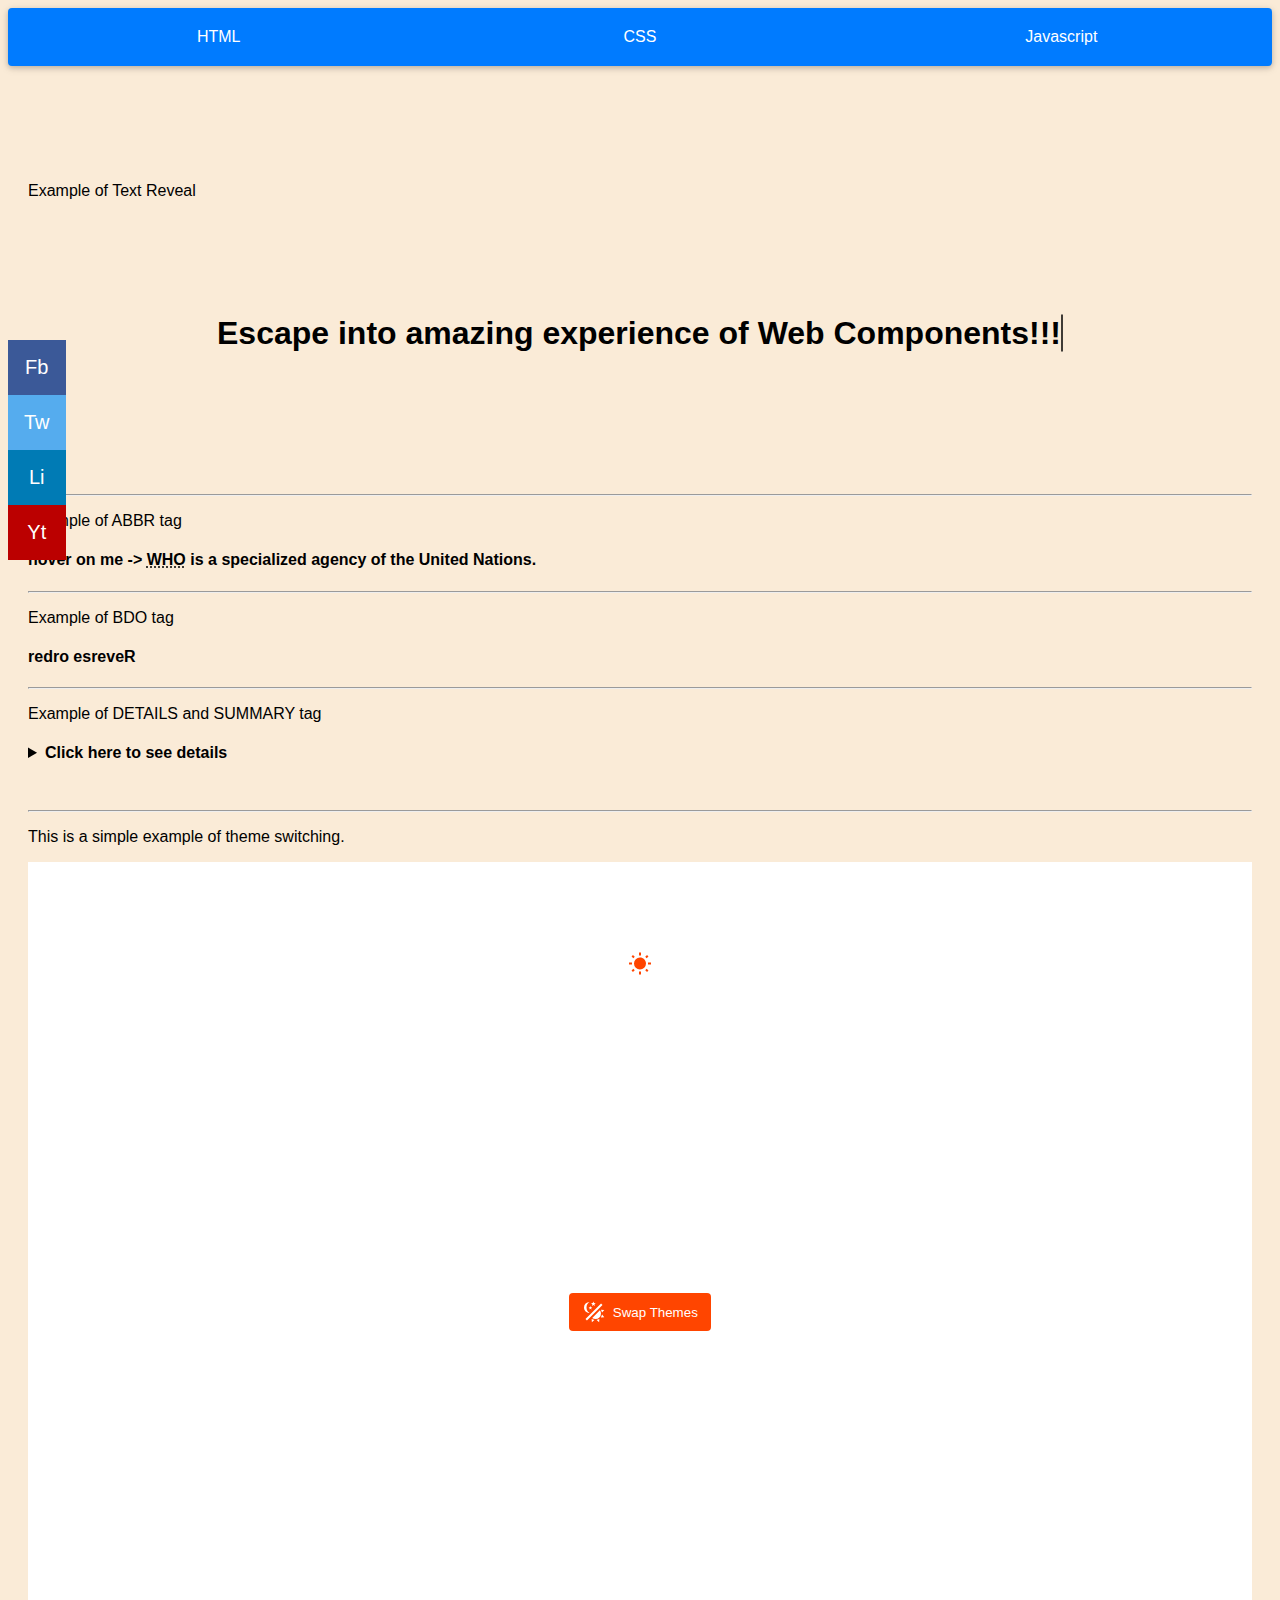
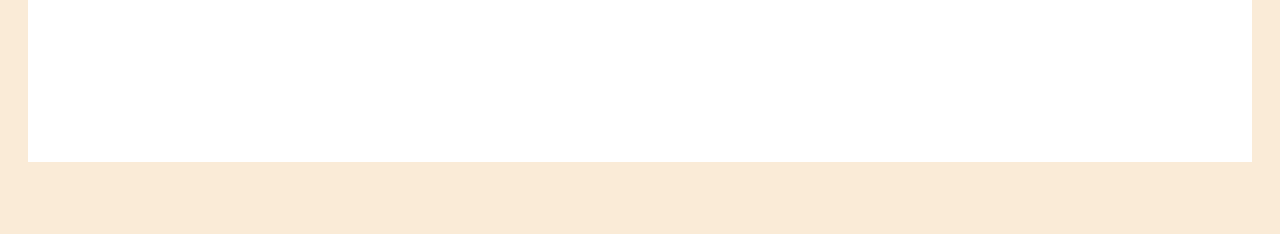
<file: index.html>
<!DOCTYPE html>
<html lang="en">
  <head>
    <meta charset="UTF-8" />
    <meta name="viewport" content="width=device-width, initial-scale=1.0" />
    <title>Unique Components</title>
    <link rel="stylesheet" href="./stylesheet/navbnar.css" />
    <link rel="stylesheet" href="./stylesheet/style.css" />
    <link rel="stylesheet" href="./stylesheet/sticky.css" />
  </head>
  <body>
    <div class="tabs border-radius">
      <div class="tab" onclick="showTab('tab1')">HTML</div>
      <div class="tab" onclick="showTab('tab2')">CSS</div>
      <div class="tab" onclick="showTab('tab3')">Javascript</div>
    </div>
    <div class="container my-5 mb-5">
      <div class="tab-content" id="tab1">
        <div class="my-5">
          <p>Example of Text Reveal</p>
          <div class="line-b">
            <h1 class="line-1 anim-typewriter">
              Escape into amazing experience of Web Components!!!
            </h1>
          </div>
          <hr />
          <p>Example of ABBR tag</p>
          <h4>
            <span>hover on me -></span>
            <abbr title="World Health Organization">WHO</abbr> is a specialized
            agency of the United Nations.
          </h4>
          <hr />
          <p>Example of BDO tag</p>
          <h4><bdo dir="rtl">Reverse order</bdo></h4>
          <hr />
          <p>Example of DETAILS and SUMMARY tag</p>
          <h4>
            <details>
              <summary>Click here to see details</summary>
              Lorem ipsum dolor sit amet consectetur adipisicing elit.
              Consequatur recusandae iure explicabo atque voluptates voluptas
              maiores soluta quibusdam, est ut aliquam error minima at alias
              accusamus eaque saepe consequuntur distinctio.
            </details>
          </h4>
        </div>
        <hr />
        <div>
          <p>This is a simple example of theme switching.</p>
          <iframe class="iframe1" src="./pages/theme.html"></iframe>
        </div>
      </div>

      <div class="tab-content" id="tab2">
        <p>
          This is a simple example of on hover showing caption by using CSS.
        </p>
        <iframe class="iframe3" src="./pages/tootltip.html"></iframe>
        <hr />

        <p>This is a simple example of Modal by using CSS.</p>
        <iframe class="iframe4" src="./pages/modal.html"></iframe>
        <hr />

        <p>This is an example of transition glow on text.</p>

        <iframe class="iframe3" src="./pages/lightfulletters.html"></iframe>
        <hr />
        <p>
          This is an example of element running away from cursor, cursor
          position calculated using JS.
        </p>
        <iframe class="iframe2" src="./pages/cannottouchme.html"></iframe>
        <hr />
        <p>
          This is an example of on hover flip feels like 3D object flipping
          achieved using CSS.
        </p>
        <iframe class="iframe3" src="./pages/3dflip.html"></iframe>
      </div>

      <div class="tab-content" id="tab3">
        <p>
          This is an example of Ocatal numeral system, here we adding zero to
          prefix to perform calculation.
        </p>

        <iframe class="iframe3" src="./pages/ocatal.html"></iframe>
        <hr />
        <p>This is an example of inverted cursor.</p>

        <iframe class="iframe1" src="./pages/cursor.html"></iframe>

        <hr />
        <p>Here you can drag element from one stack to another.</p>

        <iframe class="iframe4" src="./pages/drag.html"></iframe>

        <hr />
        <p>Try Moving the mouse over a button inside the tabbed menu</p>

        <iframe class="iframe4" src="./pages/onhover.html"></iframe>


        <hr />
        <p>Click on thumb's up icon 12 Times, it will break in pieces</p>
        <iframe class="iframe1" src="./pages/break.html"></iframe>
      </div>
    </div>
    <div class="icon-bar">
      <a href="#" class="facebook">Fb</a>
      <a href="#" class="twitter">Tw</a>
      <a href="#" class="linkedin">Li</a>
      <a href="#" class="youtube">Yt</a>
    </div>
    <script src="./javascript/script.js"></script>
  </body>
</html>
</file>
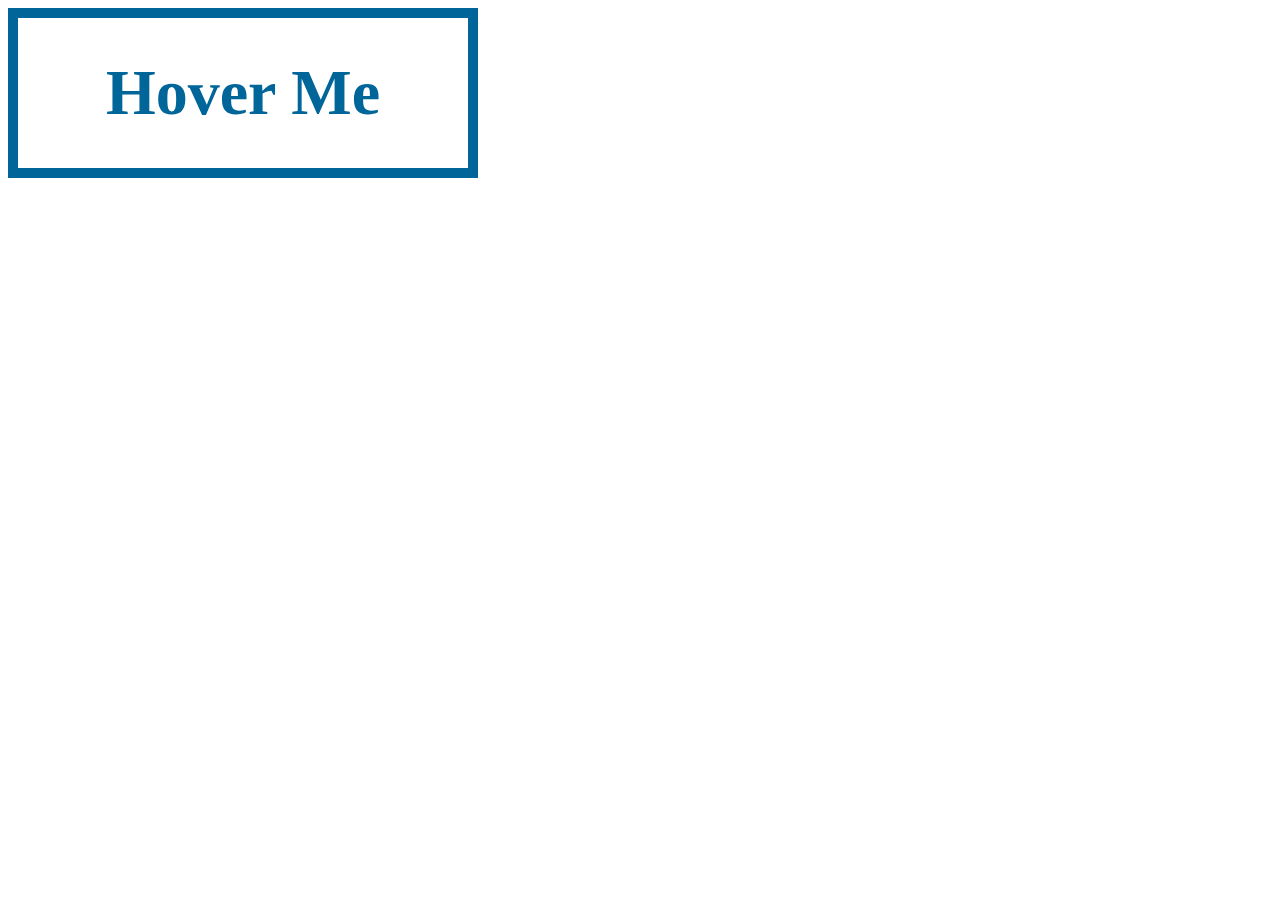
<file: pages/3dflip.html>
<!DOCTYPE html>
<html>
  <head>
    <link rel="stylesheet" href="../stylesheet/flip.css" />
  </head>
  <body>
    <div class="wrapper">
      <div class="btn">
        <div class="side default-side">Hover Me</div>
        <div class="side hover-side">Surprise!</div>
      </div>
    </div>
  </body>
</html>
</file>
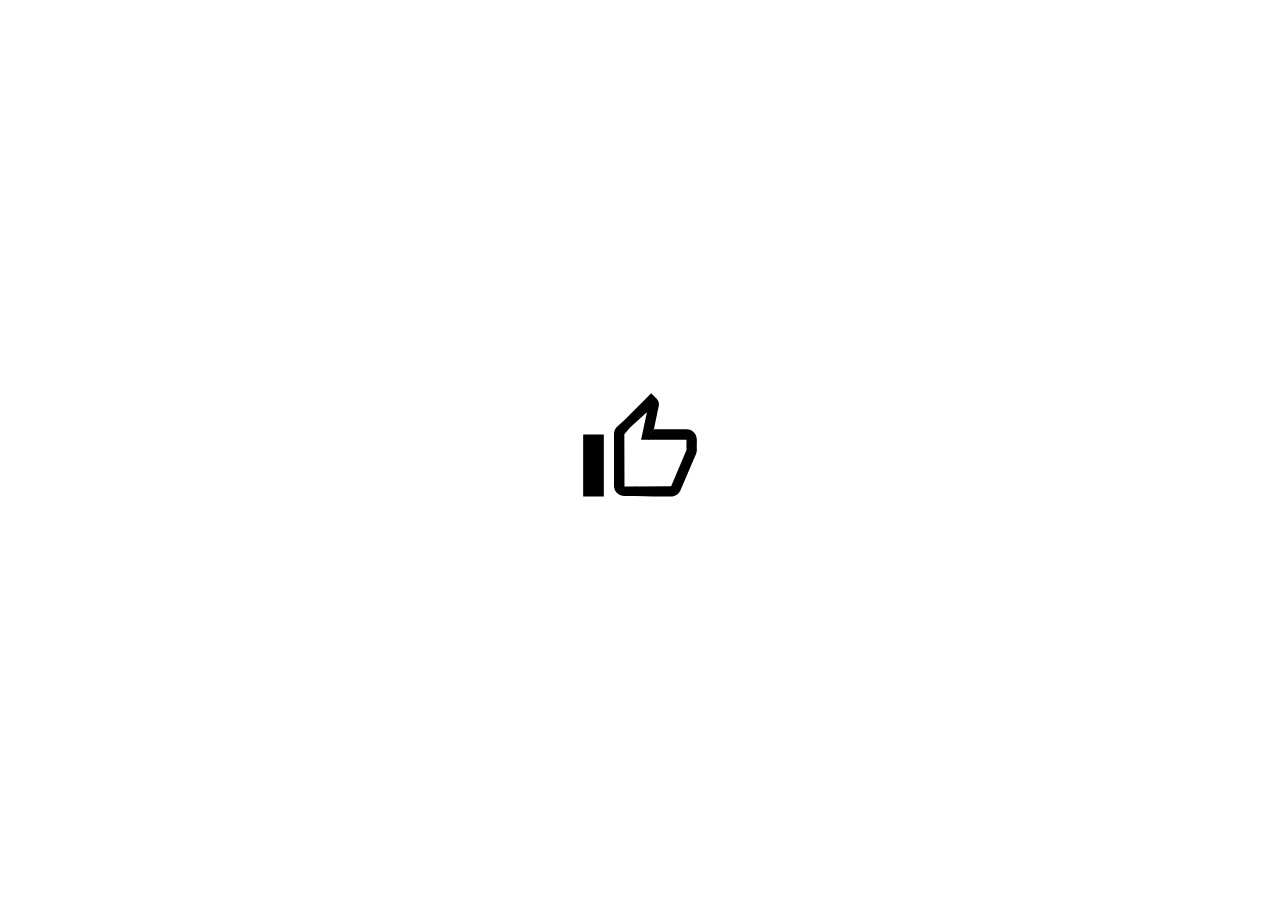
<file: pages/break.html>
<!DOCTYPE html>
<html lang="en">
  <head> 
    <link rel="stylesheet" href="/stylesheet/break.css">
  </head>
  <body>
    <svg
      class="like-button"
      width="124"
      height="124"
      viewBox="0 0 124 124"
      fill="none"
      xmlns="http://www.w3.org/2000/svg"
    >
      <g class="group-cuff">
        <path d="M25.8337 46.5V108.5H5.16699V46.5H25.8337Z" fill="black" />
      </g>
      <g class="group-bottom-right">
        <path
          d="M118.11 65.7716C118.575 64.5833 118.834 63.3433 118.834 62V58.1621L117 59.0001L114.5 58.5L112 58.5001L108.5 59L108.5 62L93.1554 98.1667L57.5 98.5L58.5001 103.5L58.0001 106.5L57.5 108L75.1863 108.5H93.0004C97.2888 108.5 100.957 105.917 102.507 102.197L118.11 65.7716Z"
          fill="black"
        />
        <path class="crack" d="M59 74L63.5 82.5L55 92L59 101" stroke="black" />
        <path
          class="crack"
          d="M72 62L84 70.5L94.5 65L99.5 73L103 60.5L113.5 59"
          stroke="black"
        />
        <path class="crack" d="M59 74.9167L72 62.5" stroke="black" />
      </g>
      <g class="group-top-right">
        <path
          d="M108.5 41.333H75.8987L72.5 45.5L69 46.9998L70.1005 51.6663H108.5L108.5 59.4998L113 58.9998L116 59.4998L118.834 58.262V51.6663C118.834 45.983 114.235 41.333 108.5 41.333Z"
          fill="black"
        />
        <path
          class="crack"
          d="M72 62L84 70.5L94.5 65L99.5 73L103 60.5L113.5 58"
          stroke="black"
        />
        <path class="crack" d="M72.5 62.5L70 47" stroke="black" />
      </g>
      <g class="group-top">
        <path
          d="M78.6887 10.6432L73.212 5.1665L46 32.4198L48.5 34.5L51 36.5L51.5 40L68.9237 24.1798L63.0853 51.6665H71.1051L70.5 47.5L73.5 45L75.8987 41.3332L80.807 17.7215L80.962 16.0682C80.962 13.9498 80.0837 12.0382 78.6887 10.6432Z"
          fill="black"
        />
        <path
          class="crack"
          d="M51.5 36.5L54.2503 54.2498L51.667 67.1665L59.417 74.9165L72.3337 61.9998L69.7503 46.4998"
          stroke="black"
        />
      </g>
      <g class="group-left">
        <path
          d="M39.0266 104.973C40.9644 106.911 43.5928 108 46.3333 108H58.333L58.833 107L60.333 103.5L59.333 99.5L58.5 98.5H46.5L46.3333 46.1548L52 39.5L51.5 35L50.333 33L46.5 32L39.0483 38.7148C37.1367 40.5748 36 43.1582 36 45.9998V97.6665C36 100.407 37.0887 103.035 39.0266 104.973Z"
          fill="black"
        />
        <path
          class="crack"
          d="M51.333 36L54.0833 53.7498L51.5 67L59.5 74.6665"
          stroke="black"
        />
        <path
          class="crack"
          d="M59.333 74.5L63.833 83L55.333 92.5L59.333 101.5"
          stroke="black"
        />
      </g>
    </svg>

    <script src="/javascript/break.js"></script>
  </body>
</html>
</file>
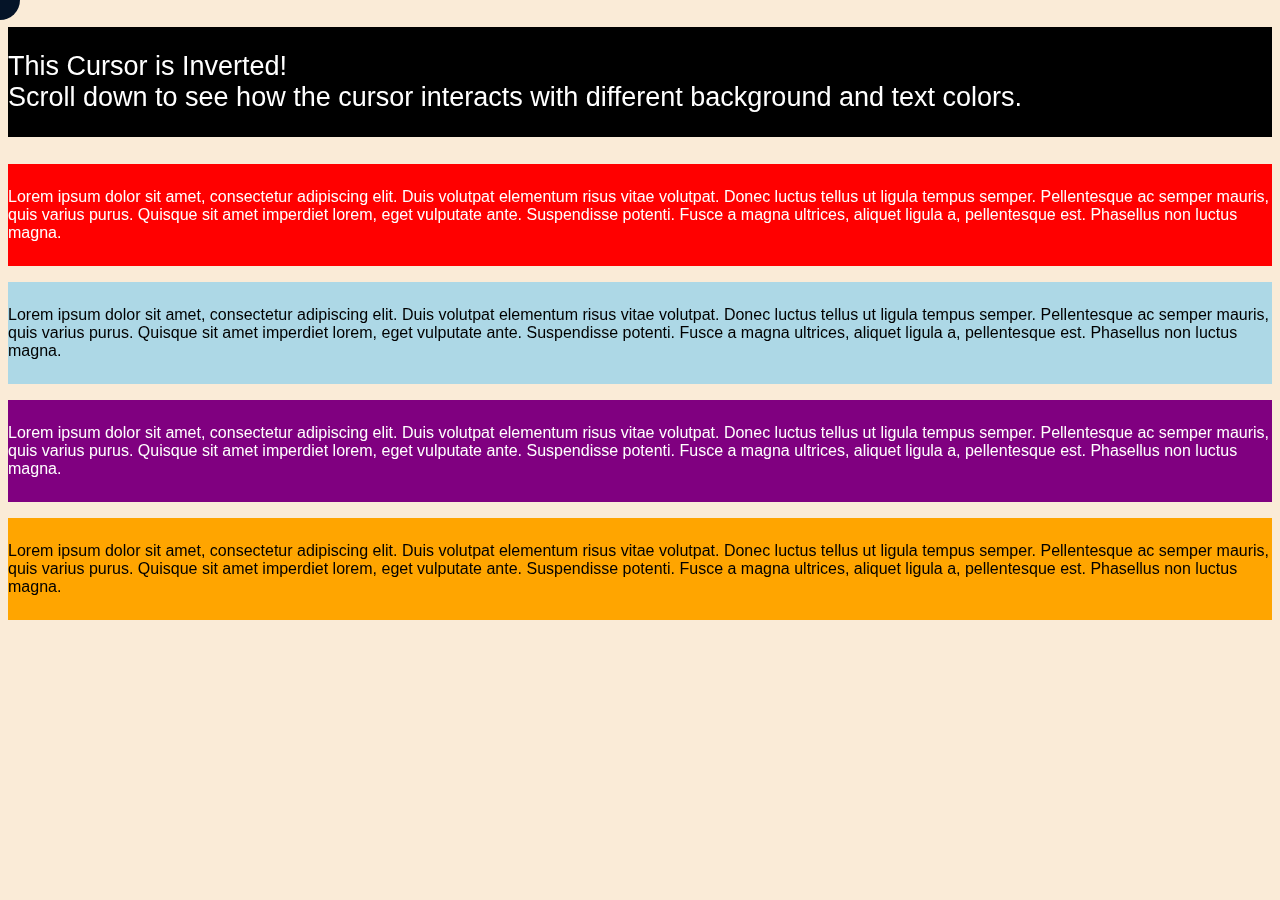
<file: pages/cursor.html>
<!DOCTYPE html>
<html lang="en">
  <head>
    <link rel="stylesheet" href="../stylesheet/style.css" />
    <link rel="stylesheet" href="../stylesheet/invertedcolor.css" />
  </head>
  <body style="cursor: none !important">
    <div id="invertedcursor"></div>

    <p
      class="py-5"
      style="background-color: black; color: white; font-size: 27px"
    >
      This Cursor is Inverted! <br />
      Scroll down to see how the cursor interacts with different background and
      text colors.
    </p>

    <p class="py-5" style="background-color: red; color: white">
      Lorem ipsum dolor sit amet, consectetur adipiscing elit. Duis volutpat
      elementum risus vitae volutpat. Donec luctus tellus ut ligula tempus
      semper. Pellentesque ac semper mauris, quis varius purus. Quisque sit amet
      imperdiet lorem, eget vulputate ante. Suspendisse potenti. Fusce a magna
      ultrices, aliquet ligula a, pellentesque est. Phasellus non luctus magna.
    </p>
    <p class="py-5" style="background-color: lightblue; color: black">
      Lorem ipsum dolor sit amet, consectetur adipiscing elit. Duis volutpat
      elementum risus vitae volutpat. Donec luctus tellus ut ligula tempus
      semper. Pellentesque ac semper mauris, quis varius purus. Quisque sit amet
      imperdiet lorem, eget vulputate ante. Suspendisse potenti. Fusce a magna
      ultrices, aliquet ligula a, pellentesque est. Phasellus non luctus magna.
    </p>
    <p class="py-5" style="background-color: purple; color: white">
      Lorem ipsum dolor sit amet, consectetur adipiscing elit. Duis volutpat
      elementum risus vitae volutpat. Donec luctus tellus ut ligula tempus
      semper. Pellentesque ac semper mauris, quis varius purus. Quisque sit amet
      imperdiet lorem, eget vulputate ante. Suspendisse potenti. Fusce a magna
      ultrices, aliquet ligula a, pellentesque est. Phasellus non luctus magna.
    </p>
    <p class="py-5" style="background-color: orange; color: black">
      Lorem ipsum dolor sit amet, consectetur adipiscing elit. Duis volutpat
      elementum risus vitae volutpat. Donec luctus tellus ut ligula tempus
      semper. Pellentesque ac semper mauris, quis varius purus. Quisque sit amet
      imperdiet lorem, eget vulputate ante. Suspendisse potenti. Fusce a magna
      ultrices, aliquet ligula a, pellentesque est. Phasellus non luctus magna.
    </p>

    <script src="/javascript/invertedcolor.js"></script>
  </body>
</html>
</file>
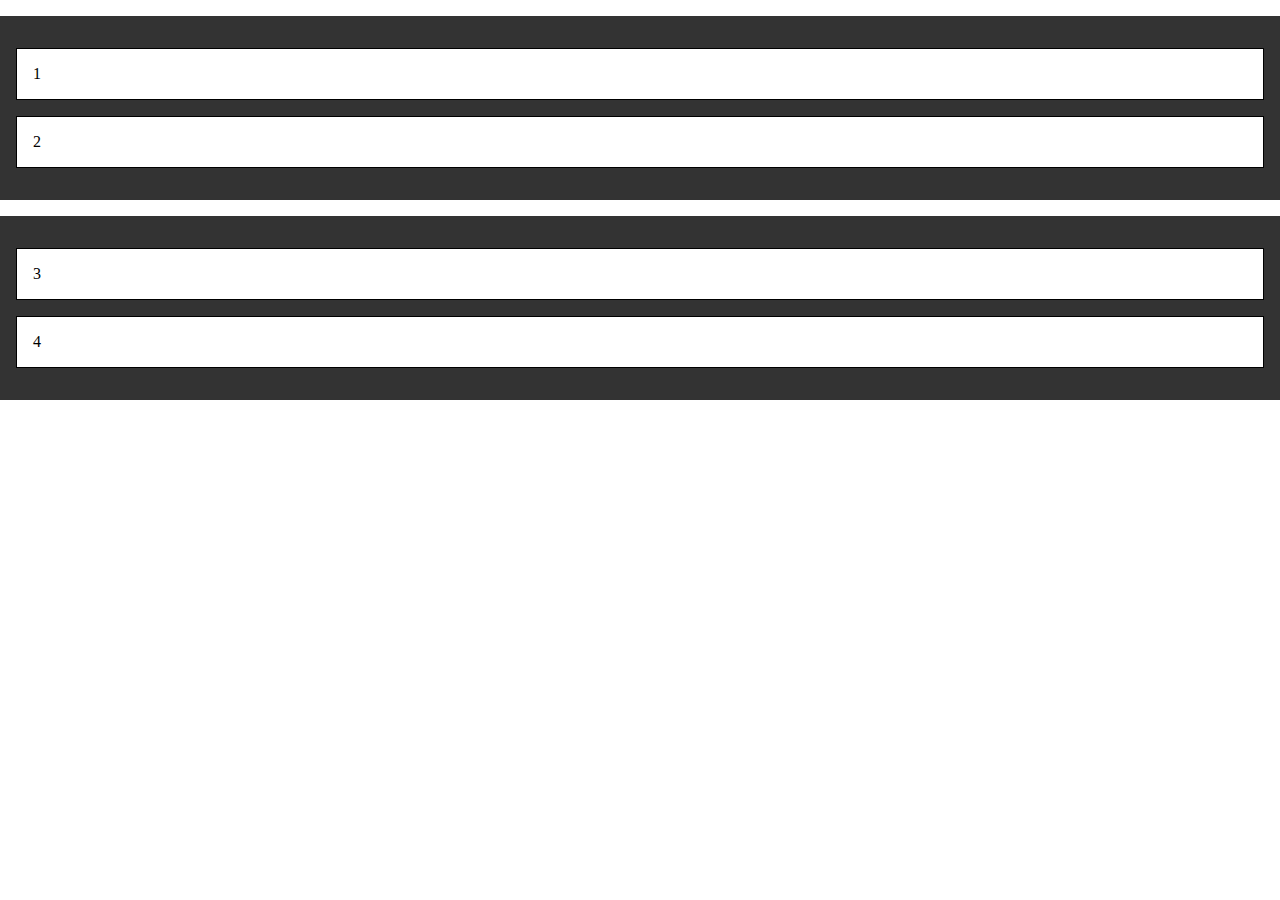
<file: pages/drag.html>
<!DOCTYPE html>
<html lang="en">
  <head>
    <link rel="stylesheet" href="/stylesheet/drag.css" />
  </head>
  <body>
    <div class="container">
      <p class="draggable" draggable="true">1</p>
      <p class="draggable" draggable="true">2</p>
    </div>
    <div class="container">
      <p class="draggable" draggable="true">3</p>
      <p class="draggable" draggable="true">4</p>
    </div>
    <script src="/javascript/drag.js"></script>
  </body>
</html>
</file>
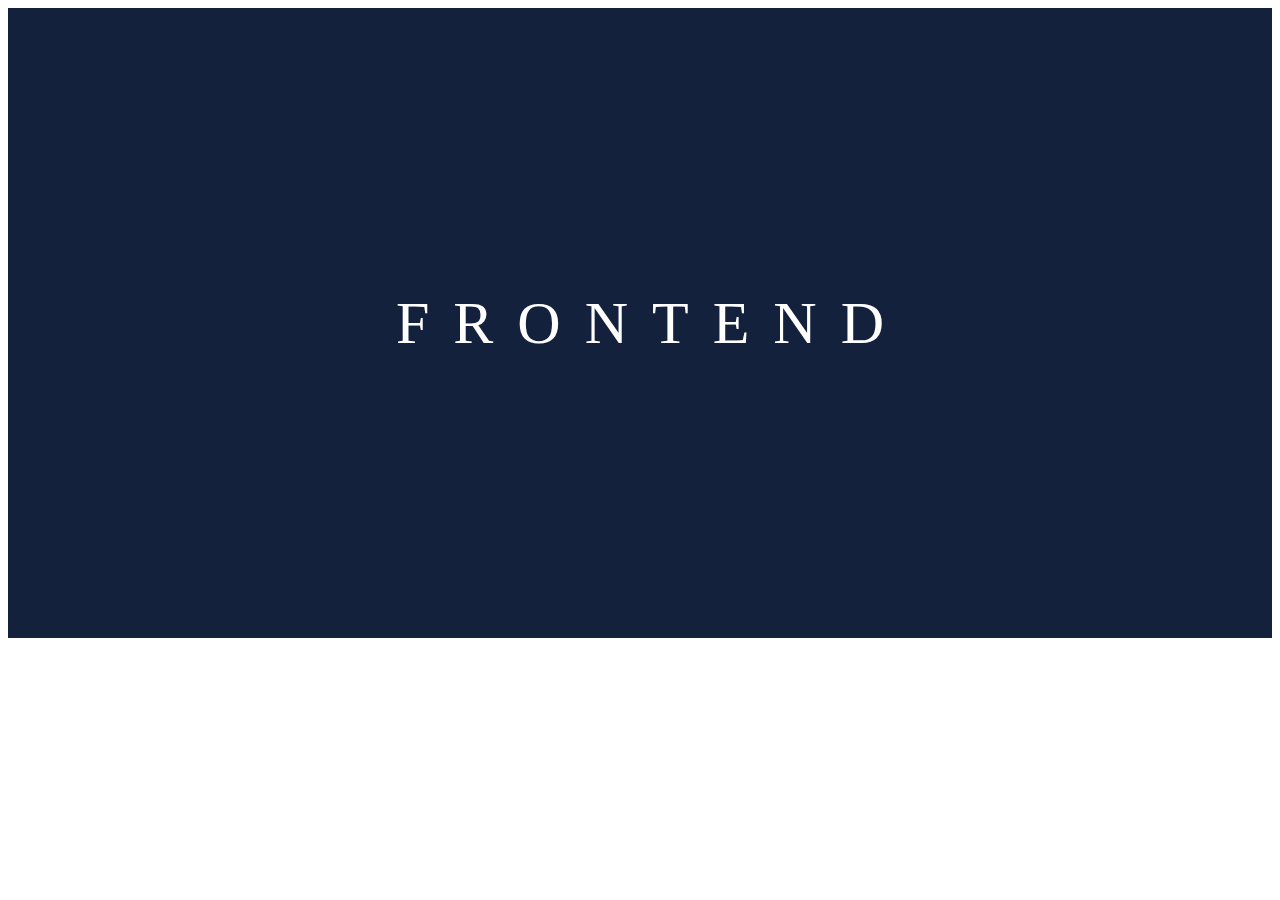
<file: pages/lightfulletters.html>
<html>
  <head> 
    <link rel="stylesheet" href="/stylesheet/lightfulletters.css">
  </head>
  <body>
    <div class="container">
      <div class="text">
        <span style="--i: 1">F</span>
        <span style="--i: 2">r</span>
        <span style="--i: 3">o</span>
        <span style="--i: 4">n</span>
        <span style="--i: 5">t</span>
        <span style="--i: 6">e</span>
        <span style="--i: 7">n</span>
        <span style="--i: 8">d</span>
      </div>
    </div>
  </body>
</html>
</file>
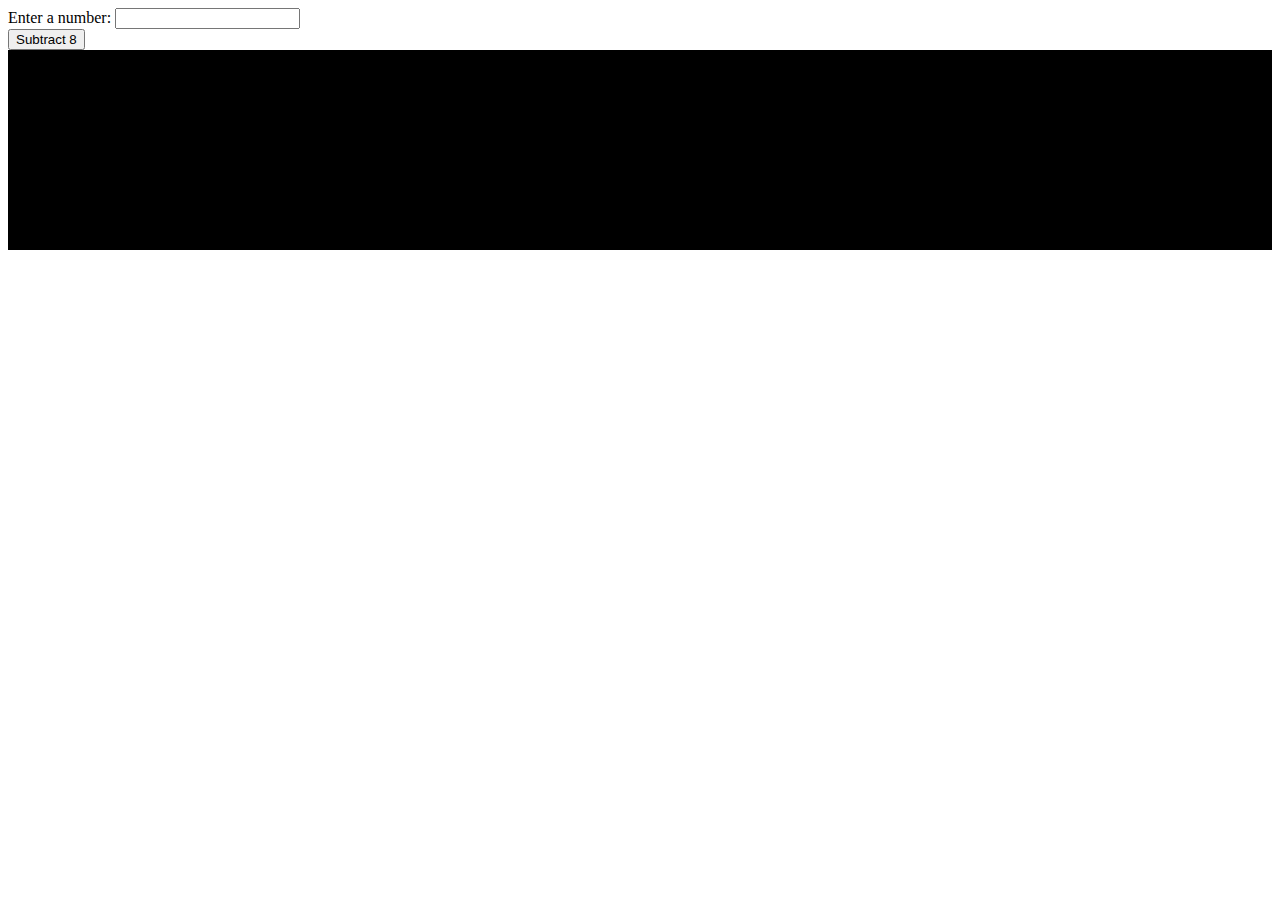
<file: pages/ocatal.html>
<!DOCTYPE html>
<html lang="en">
  <head>
    <link rel="stylesheet" href="/stylesheet/octal.css" />
  </head>
  <body>
    <div>
      <label for="numberInput">Enter a number:</label>
      <input type="number" id="numberInput" min="0" />
    </div>
    <button onclick="performSurpriseSubtraction()">Subtract 8</button>
    <div id="custom-console"></div>

    <script src="/javascript/octal.js"></script>
  </body>
</html>
</file>
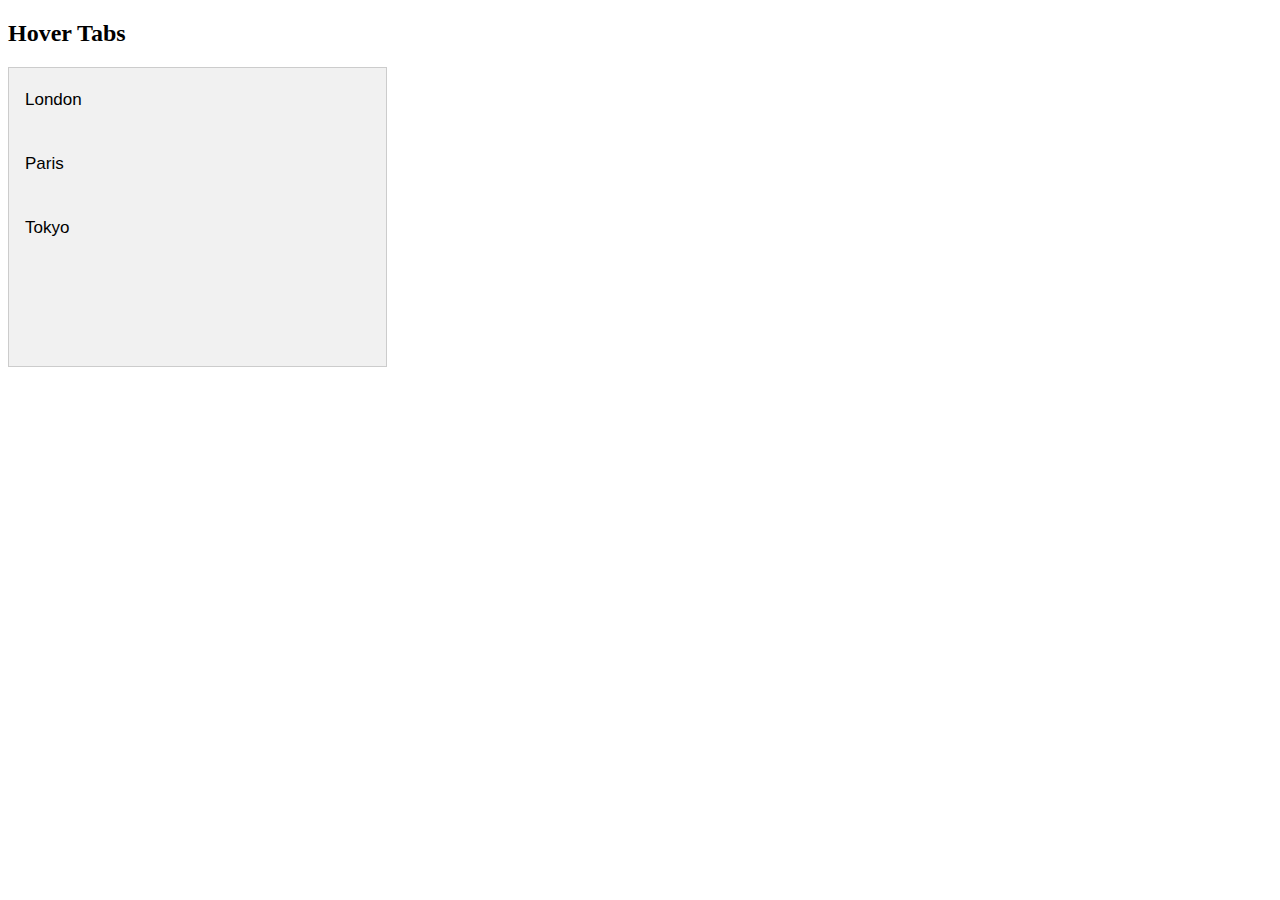
<file: pages/onhover.html>
<!DOCTYPE html>
<html>
  <head>
    <meta name="viewport" content="width=device-width, initial-scale=1" />
    <link rel="stylesheet" href="/stylesheet/onhover.css" />
  </head>
  <body>
    <h2>Hover Tabs</h2>
    <div class="tab">
      <button class="tablinks" onmouseover="openCity(event, 'London')">
        London
      </button>
      <button class="tablinks" onmouseover="openCity(event, 'Paris')">
        Paris
      </button>
      <button class="tablinks" onmouseover="openCity(event, 'Tokyo')">
        Tokyo
      </button>
    </div>

    <div id="London" class="tabcontent">
      <h3>London</h3>
      <p>London is the capital city of England.</p>
    </div>

    <div id="Paris" class="tabcontent">
      <h3>Paris</h3>
      <p>Paris is the capital of France.</p>
    </div>

    <div id="Tokyo" class="tabcontent">
      <h3>Tokyo</h3>
      <p>Tokyo is the capital of Japan.</p>
    </div>

    <div class="clearfix"></div>

    <script src="/javascript/onhover.js"></script>
  </body>
</html>
</file>
<file: stylesheet/navbnar.css>
.tabs {
  top: 0;
  z-index: 100;
  display: flex;
  width: 100%;
  background-color: #007bff !important;
  box-shadow: 0 2px 5px 0 rgba(0, 0, 0, 0.16), 0 2px 10px 0 rgba(0, 0, 0, 0.12);
}

.tab {
  flex: 1;
  text-align: center;
  padding: 10px 0;
  background-color: #007bff !important;
  color: #fff;
  cursor: pointer;
  margin: 10px;
  transition: background-color 0.3s;
}

.tab:hover {
  background-color: #2980b9;
  border-radius: 0.25rem;
}

.tab.active {
  border-radius: 0.25rem;
  color: #fff;
  background-color: #4350a0 !important;
}

.tab-content {
  display: none;
  padding: 20px;
  border-radius: 0 0 5px 5px;
}

.tab-content.active {
  display: block;
}
</file>
<file: stylesheet/style.css>
body {
  font-family: "Ubuntu", sans-serif;
  background-color: antiquewhite;
}

.border-radius {
  border-radius: 0.25rem;
}

.container {
  margin-right: auto;
  margin-left: auto;
  width: 100%;
}

.mb-5,
.my-5 {
  margin-bottom: 3rem !important;
}
.mt-5,
.my-5 {
  margin-top: 3rem !important;
}

.pb-5,
.py-5 {
  padding-bottom: 1.5rem !important;
}
.pt-5,
.py-5 {
  padding-top: 1.5rem !important;
}

.iframe1 {
  width: 100%;
  height: 100vh;
  border: none;
  overflow: hidden;
}

.ul {
  text-decoration: underline;
}

.iframe3 {
  width: 100%;
  height: 50vh;
  border: none;
  overflow: hidden;
}

.iframe2 {
  width: 100%;
  height: 70vh;
  border: dashed #f33;
  overflow: hidden;
}

.iframe4 {
  width: 100%;
  height: 60vh;
  border: none;
  overflow: hidden;
}

.line-b {
  display: flex;
  justify-content: center;
  align-items: center;
  min-height: 30vh;
  margin: 0;
}

.line-1 {
  position: relative;
  border-right: 2px solid rgba(0, 0, 0, 0.75);
  white-space: nowrap;
  overflow: hidden;
  transform: translateY(-50%);
}

/* Animation */
.anim-typewriter {
  animation: typewriter 4s steps(48) 1s 1 normal both,
    blinkTextCursor 500ms steps(48) infinite normal;
}
@keyframes typewriter {
  from {
    width: 0;
  }
  to {
    width: 28em;
  }
}
@keyframes blinkTextCursor {
  from {
    border-right-color: rgba(255, 255, 255, 0.75);
  }
  to {
    border-right-color: transparent;
  }
}
</file>
<file: stylesheet/sticky.css>
.icon-bar {
  position: fixed;
  top: 50%;
  -webkit-transform: translateY(-50%);
  -ms-transform: translateY(-50%);
  transform: translateY(-50%);
}

.icon-bar a {
  display: block;
  text-align: center;
  padding: 16px;
  transition: all 0.3s ease;
  color: white;
  font-size: 20px;
  text-decoration: none;
}

.icon-bar a:hover {
  background-color: #000;
}

.facebook {
  background: #3b5998;
  color: white;
}

.twitter {
  background: #55acee;
  color: white;
}

.google {
  background: #dd4b39;
  color: white;
}

.linkedin {
  background: #007bb5;
  color: white;
}

.youtube {
  background: #bb0000;
  color: white;
}
</file>
<file: stylesheet/flip.css>
.wrapper {
    perspective: 800px;
  }

  .btn {
    position: relative;
    height: 150px;
    width: 450px;
    transform-style: preserve-3d;
    transition: transform 300ms ease-in-out;
    transform: translateZ(-75px);
  }

  .btn:hover {
    transform: rotateX(-90deg) translateY(75px);
  }

  .side {
    position: absolute;
    backface-visibility: hidden;
    width: 100%;
    height: 100%;
    display: flex;
    justify-content: center;
    align-items: center;
    font-size: 4em;
    font-weight: bold;
  }

  .default-side {
    background-color: white;
    border: 10px solid #069;
    color: #069;
    transform: translateZ(75px);
  }

  .hover-side {
    color: white;
    background-color: #069;
    transform: rotateX(90deg) translateZ(75px);
  }
</file>
<file: stylesheet/break.css>
body {
    display: flex;
    justify-content: center;
    align-items: center;
    min-height: 100vh;
    margin: 0;
  }

  .like-button {
    cursor: pointer;
    transition: transform 50ms ease-in-out;
    overflow: visible;
  }

  .like-button.exploded {
    cursor: initial;
  }

  .like-button.big:not(.exploded) {
    transform: scale(1.2);
  }

  .crack {
    display: none;
  }

  .group-top.cracked .crack,
  .group-top-right.cracked .crack,
  .group-bottom-right.cracked .crack,
  .group-left.cracked .crack,
  .group-cuff.cracked .crack {
    display: block;
  }

  .group-top,
  .group-top-right,
  .group-bottom-right,
  .group-left,
  .group-cuff {
    transition: transform 1s;
    transform-origin: center;
  }

  .exploded .group-top {
    transform: translate(-15vw, -40vh) rotate(500deg);
  }

  .exploded .group-top-right {
    transform: translate(40vw, -30vh) rotate(100deg);
  }

  .exploded .group-bottom-right {
    transform: translate(40vw, 30vh) rotate(200deg);
  }

  .exploded .group-left {
    transform: translate(-40vw, -15vh) rotate(400deg);
  }

  .exploded .group-cuff {
    transform: translate(-40vw, 15vh) rotate(300deg);
  }
</file>
<file: stylesheet/invertedcolor.css>
#invertedcursor {
  position: absolute;
  width: 40px;
  height: 40px;
  background: #fff;
  border-radius: 50%;
  top: var(--y, 0);
  left: var(--x, 0);
  transform: translate(-50%, -50%);
  z-index: 2;
  mix-blend-mode: difference;
  transition: transform 0.2s;
  pointer-events: none;
  z-index: 9999;
}
</file>
<file: stylesheet/drag.css>
body {
    margin: 0;
  }

  .container {
    background-color: #333;
    padding: 1rem;
    margin-top: 1rem;
  }

  .draggable {
    padding: 1rem;
    background-color: white;
    border: 1px solid black;
    cursor: move;
  }

  .draggable.dragging {
    opacity: 0.5;
  }
</file>
<file: stylesheet/lightfulletters.css>
.container {
  width: 100%;
  min-height: 70vh;
  position: relative;
  display: flex;
  justify-content: center;
  align-items: center;
  background-color: #14213d;
}

.text span {
  font-size: 60px;
  padding: 0 10px;
  text-transform: uppercase;
  color: #fff;
  animation: zoomup 2s linear infinite;
  animation-delay: calc(200ms * var(--i));
}

@keyframes zoomup {
  0%,
  100% {
    color: #00c2ba;
    filter: blur(1px);
    text-shadow: 0 0 10px #00c2ba, 0 0 20px #00c2ba, 0 0 30px #00c2ba,
      0 0 40px #00c2ba, 0 0 60px #00c2ba, 0 0 80px #00c2ba, 0 0 100px #00c2ba,
      0 0 120px #00c2ba;
  }

  5%,
  95% {
    filter: blur(0);
    color: #fff;
    text-shadow: none;
  }
}
</file>
<file: stylesheet/octal.css>
#custom-console {
    width: 100%;
    height: 200px;
    background-color: black;
    color: white;
    overflow: scroll;
    font-family: monospace;
}

.shadow-box {
    -webkit-box-shadow: 2px 1px 20px -3px rgba(0, 0, 0, 0.75);
    -moz-box-shadow: 2px 1px 20px -3px rgba(0, 0, 0, 0.75);
    box-shadow: 2px 1px 20px -3px rgba(0, 0, 0, 0.75);
    border-radius: 1.25rem;
}
</file>
<file: stylesheet/onhover.css>
* {box-sizing: border-box}

     /* Style the tab */
      .tab {
        float: left;
        border: 1px solid #ccc;
        background-color: #f1f1f1;
        width: 30%;
        height: 300px;
      }

      /* Style the buttons inside the tab */
      .tab button {
        display: block;
        background-color: inherit;
        color: black;
        padding: 22px 16px;
        width: 100%;
        border: none;
        outline: none;
        text-align: left;
        cursor: pointer;
        font-size: 17px;
      }

      /* Change background color of buttons on hover */
      .tab button:hover {
        background-color: #ddd;
      }

      /* Create an active/current "tab button" class */
      .tab button.active {
        background-color: #ccc;
      }

      /* Style the tab content */
      .tabcontent {
        float: left;
        padding: 0px 12px;
        border: 1px solid #ccc;
        width: 70%;
        border-left: none;
        height: 300px;
        display: none;
      }

      /* Clear floats after the tab */
      .clearfix::after {
        content: "";
        clear: both;
        display: table;
      }
</file>
